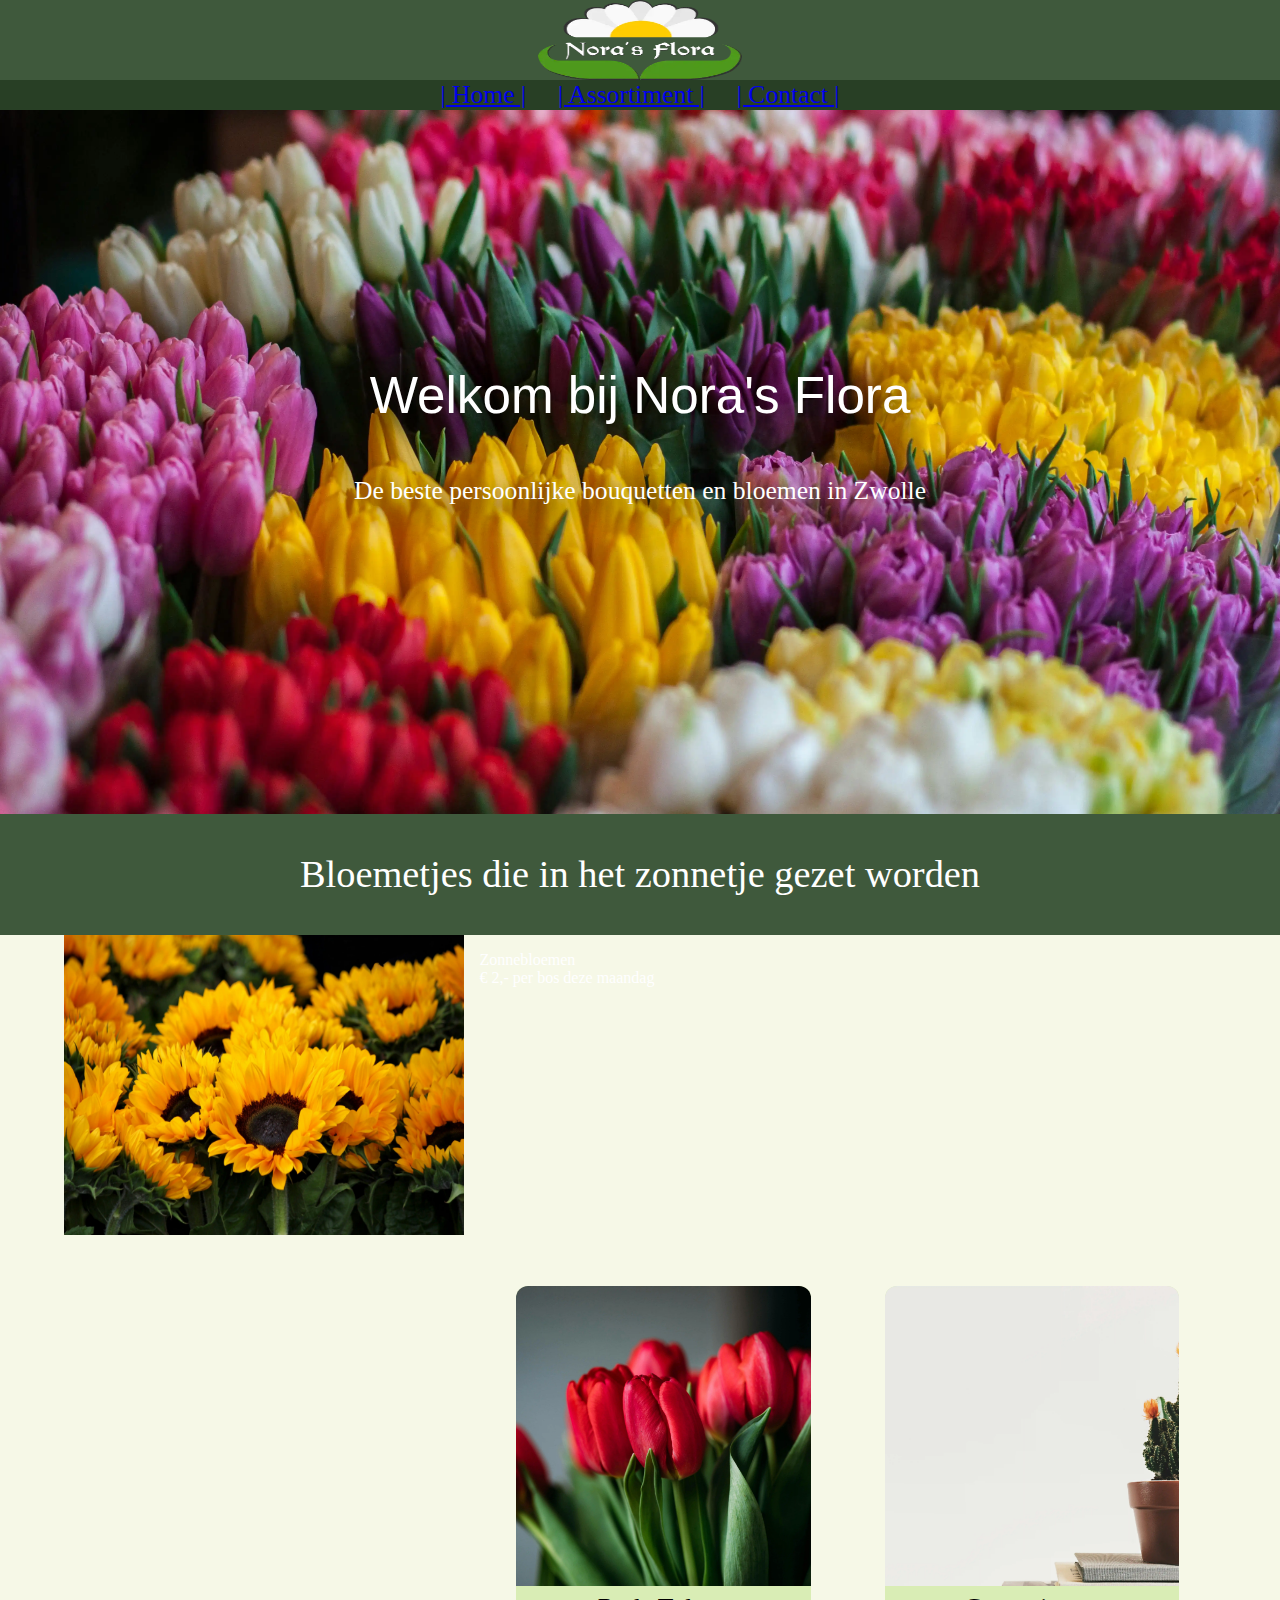
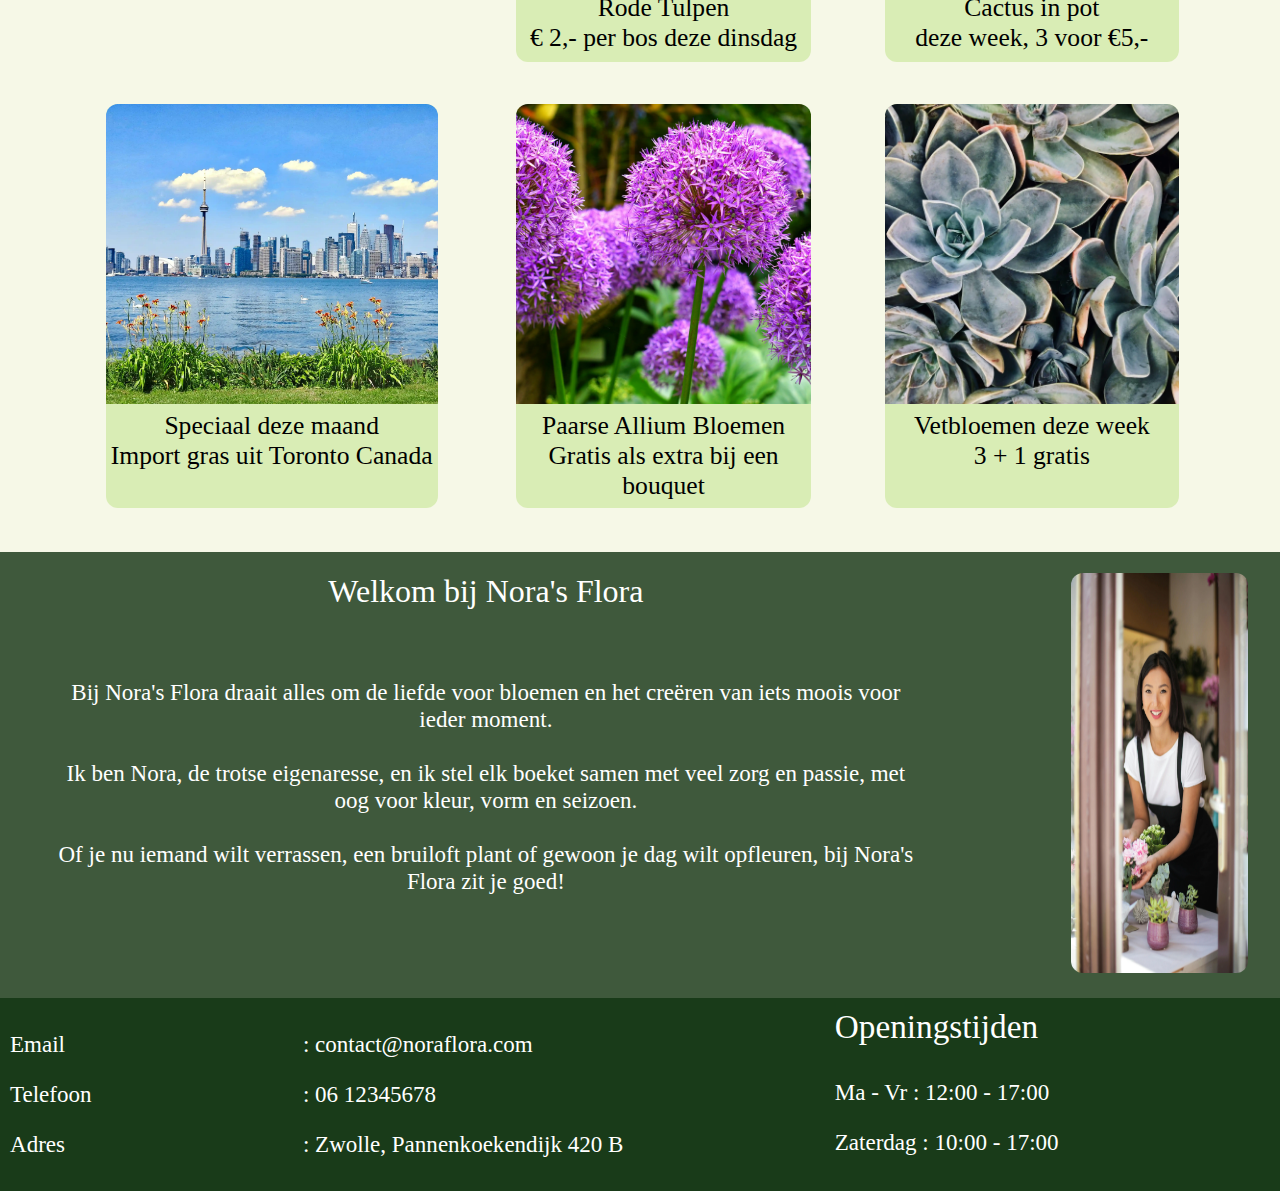
<file: website-web-development-webshop/index.html>
<!DOCTYPE html>
<html lang="nl">

<head>
    <meta charset="UTF-8">
    <meta name="viewport" content="width=device-width, initial-scale=1.0">
    <meta name="description" content="Nora's Flora - De beste persoonlijke bloemen en bouquetten in Zwolle. Alle bloemen fris bezorgd met passie en zorg.">
    <meta name="keywords" content="bloemen,bouquetten,flora,Zwolle,bloemenhandel">
    <meta name="author" content="Nora's Flora">
    <meta name="theme-color" content="#3F593C">
    <title>Home | Nora's Flora</title>

    <link rel="preload" as="image" href="images/Nora'sFloraLogo.webp">
    <link rel="preload" as="image" href="images/pexels-jmark-250716.webp">
    <link rel="stylesheet" href="Nora's-Flora-teamnaam.css">
</head>

<body>
    <header>
        <img id="logo" src="images/Nora'sFloraLogo.webp" alt="Nora's Flora" width="200" height="80">
        <nav class="div-options" role="navigation">
            <a href="index.html">| Home |</a>
            <a href="Asortiment.html">| Assortiment |</a>
            <a href="contact.html">| Contact |</a>
        </nav>
    </header>

    <main>
        <section id="image-background">
        <div>
            <p>Welkom bij Nora's Flora</p>
        </div>
        <p>De beste persoonlijke bouquetten en bloemen in Zwolle</p>
    </section>

    <article>
        <p class="text-bloemen">Bloemetjes die in het zonnetje gezet worden</p>

        <section class="grid-container-bloemen">
            <img src="images/zonnebloemen.webp" alt="Zonnebloemen" loading="lazy" width="400" height="300">
            <p>Zonnebloemen<br>€ 2,- per bos deze maandag</p>
        </div>
        <div class="plaatje2">
            <img src="images/tulpen.webp" alt="Rode Tulpen" loading="lazy" width="400" height="300">
            <p>Rode Tulpen<br>€ 2,- per bos deze dinsdag</p>
        </div>
        <div class="plaatje3">
            <img src="images/cactus.webp" alt="Cactus in pot" loading="lazy" width="400" height="300">
            <p>Cactus in pot<br>deze week, 3 voor €5,-</p>
        </div>
        <div class="plaatje4">
            <img src="images/pexels-nextvoyage-457937.webp" alt="Import gras uit Toronto Canada" loading="lazy"
                width="400" height="300">
            <p>Speciaal deze maand<br>Import gras uit Toronto Canada</p>
        </div>
        <div class="plaatje5">
            <img src="images/allium.webp" alt="Paarse Allium Bloemen" loading="lazy" width="400" height="300">
            <p>Paarse Allium Bloemen<br>Gratis als extra bij een bouquet</p>
        </div>
        <div class="plaatje6">
            <img src="images/diversevet.webp" alt="Vetbloemen" loading="lazy" width="400" height="300">
            <p>Vetbloemen deze week<br>3 + 1 gratis</p>
        </div>
        </section>
    </article>

    <article class="grid-container-welkom-nora-flora">
        <div class="title-welkom-nora-flora">Welkom bij Nora's Flora</div>
        <div class="plaatje-welkom-nora-flora">
            <img src="images/pexels-olly-3775156.webp" alt="Nora's Flora winkel" loading="lazy" width="600"
                height="400">
        </div>
        <div class="text-welkom-nora-flora">
            Bij Nora's Flora draait alles om de liefde voor bloemen
            en het creëren van iets moois voor ieder moment.<br><br>
            Ik ben Nora, de trotse eigenaresse, en ik stel elk boeket samen
            met veel zorg en passie, met oog voor kleur, vorm en seizoen.<br><br>
            Of je nu iemand wilt verrassen, een bruiloft plant of gewoon je dag
            wilt opfleuren, bij Nora's Flora zit je goed!
        </div>
    </article>
    </main>

    <footer id="footer">
        <div class="footer-text">
            <p>Email</p>
            <p>Telefoon</p>
            <p>Adres</p>
        </div>
        <div class="footer-text">
            <p>: contact@noraflora.com</p>
            <p>: 06 12345678</p>
            <p>: Zwolle, Pannenkoekendijk 420 B</p>
        </div>
        <div class="footer-text">
            <p id="openingstijden">Openingstijden</p>
            <p>Ma - Vr : 12:00 - 17:00</p>
            <p>Zaterdag : 10:00 - 17:00</p>
        </div>
    </footer>

</body>

</html>
</file>
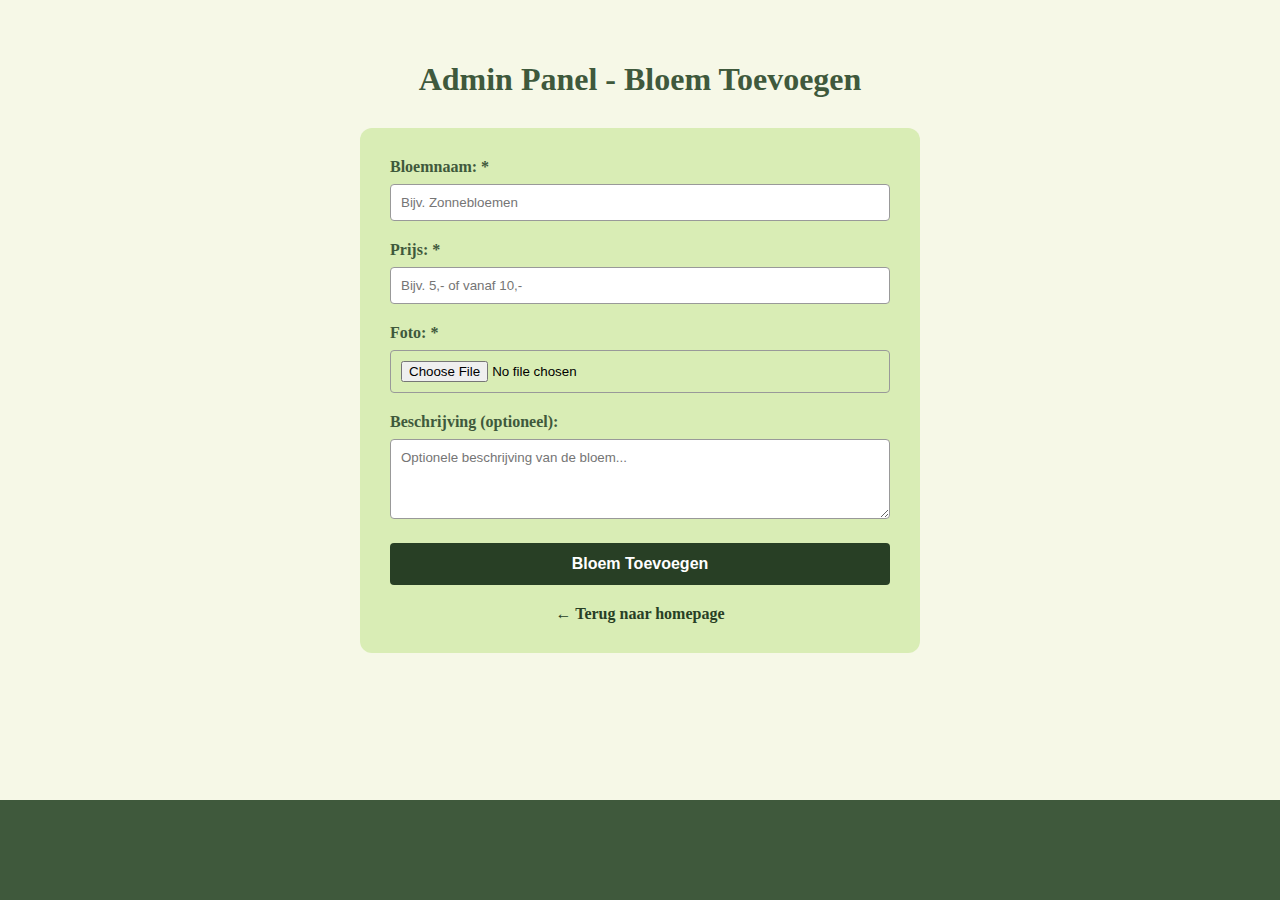
<file: website-web-development-webshop/admin.html>
<!DOCTYPE html>
<html lang="nl">
<head>
    <meta charset="UTF-8">
    <meta name="viewport" content="width=device-width, initial-scale=1.0">
    <title>Admin Panel - Nora's Flora</title>
    <link rel="stylesheet" href="Nora's-Flora-teamnaam.css">
    <style>
        .admin-wrapper {
            padding: 40px 60px;
            background-color: #F6F8E7;
            min-height: 80vh;
        }

        .admin-title {
            text-align: center;
            color: #3F593C;
            margin-bottom: 30px;
        }

        .admin-container {
            max-width: 500px;
            margin: 0 auto;
            background-color: #D9EDB5;
            padding: 30px;
            border-radius: 12px;
            color: black;
        }

        .form-group {
            margin-bottom: 20px;
        }

        .form-group label {
            display: block;
            margin-bottom: 8px;
            font-weight: bold;
            color: #3F593C;
        }

        .form-group input,
        .form-group textarea {
            width: 100%;
            padding: 10px;
            border: 1px solid #999;
            border-radius: 4px;
            box-sizing: border-box;
        }

        .form-group textarea {
            min-height: 80px;
            font-family: Arial, sans-serif;
        }

        #bloemForm button {
            width: 100%;
            padding: 12px;
            background-color: #283F25;
            color: white;
            border: none;
            border-radius: 4px;
            font-size: 16px;
            font-weight: bold;
            cursor: pointer;
        }

        #bloemForm button:hover {
            background-color: #1f2f1c;
        }

        #successMessage {
            display: none;
            margin-bottom: 20px;
            padding: 15px;
            background-color: #90EE90;
            border-radius: 8px;
            text-align: center;
            color: #155724;
        }

        #errorMessage {
            display: none;
            margin-bottom: 20px;
            padding: 15px;
            background-color: #FFB6C6;
            border-radius: 8px;
            text-align: center;
            color: #721c24;
        }

        .admin-footer {
            text-align: center;
            margin-top: 20px;
        }

        .admin-footer a {
            color: #283F25;
            text-decoration: none;
            font-weight: bold;
        }

        .admin-footer a:hover {
            text-decoration: underline;
        }
    </style>
</head>
<body>
    <div class="admin-wrapper">
        <h1 class="admin-title">Admin Panel - Bloem Toevoegen</h1>
        
        <div class="admin-container">
            
            <div id="successMessage">
                ✓ Bloem succesvol toegevoegd!
            </div>

            <div id="errorMessage">
                ✗ Er is een fout opgetreden. Vul alle velden in.
            </div>

            <form id="bloemForm">
                <div class="form-group">
                    <label for="bloemnaam">Bloemnaam: *</label>
                    <input type="text" id="bloemnaam" name="bloemnaam" required placeholder="Bijv. Zonnebloemen">
                </div>

                <div class="form-group">
                    <label for="prijs">Prijs: *</label>
                    <input type="text" id="prijs" name="prijs" required placeholder="Bijv. 5,- of vanaf 10,-">
                </div>

                <div class="form-group">
                    <label for="foto">Foto: *</label>
                    <input type="file" id="foto" name="foto" required accept="image/*">
                </div>

                <div class="form-group">
                    <label for="beschrijving">Beschrijving (optioneel):</label>
                    <textarea id="beschrijving" name="beschrijving" placeholder="Optionele beschrijving van de bloem..."></textarea>
                </div>

                <button type="submit">Bloem Toevoegen</button>
            </form>

            <div class="admin-footer">
                <a href="index.html">← Terug naar homepage</a>
            </div>
        </div>
    </div>

    <script src="admin.js"></script>
</body>
</html>
</file>
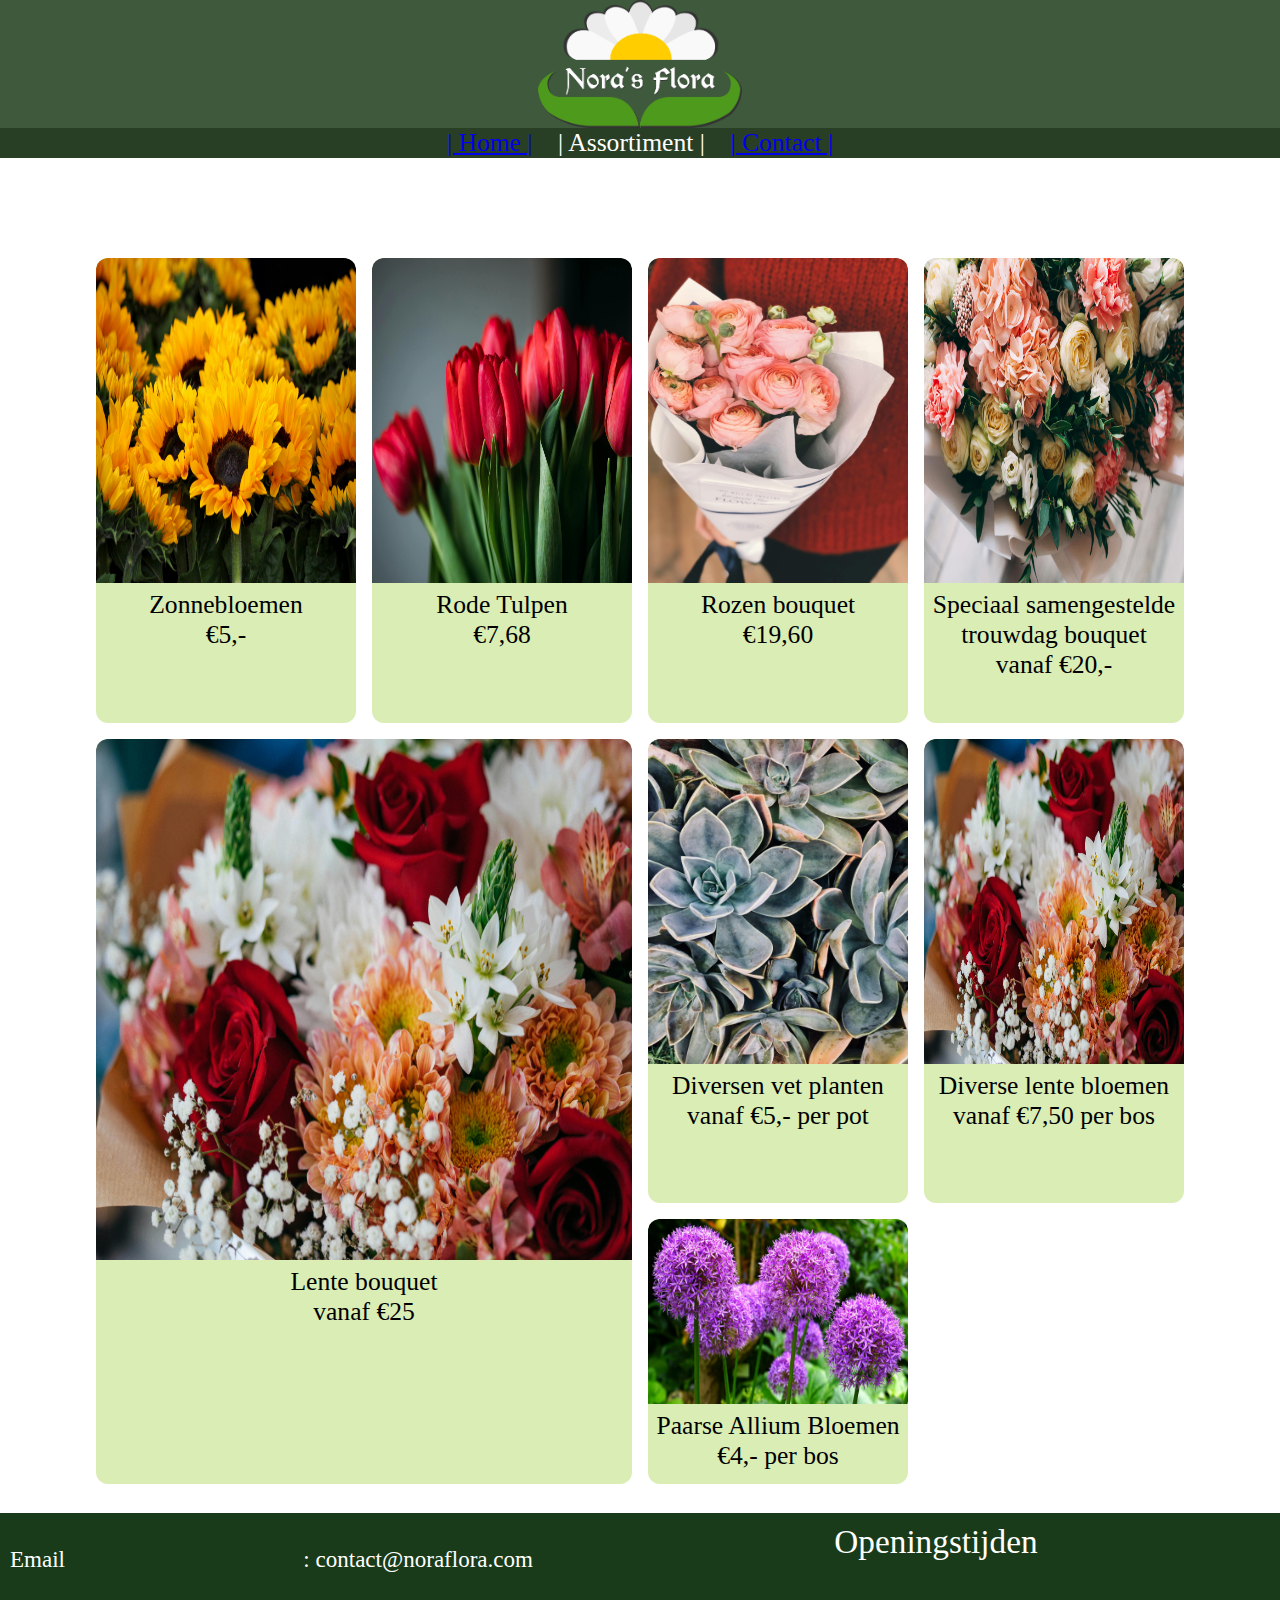
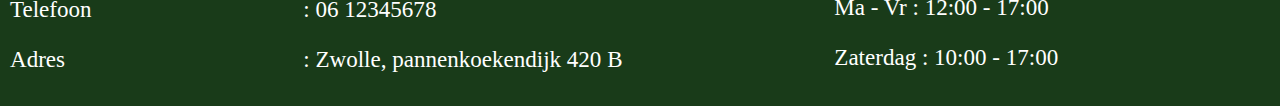
<file: website-web-development-webshop/Asortiment.html>
<!DOCTYPE html>
<html lang="en">
<head>
    <meta charset="UTF-8">
    <meta name="viewport" content="width=device-width, initial-scale=1.0">
    <title>Assortiment</title>
    <link rel="stylesheet" href="Nora's-Flora-teamnaam.css">
</head>
<body>
<img id="logo" src="images/Nora'sFloraLogo.png" alt="Nora's Flora">
    <div class="div-options">
        <a href="index.html">| Home |</a><a>| Assortiment |</a><a href="contact.html">| Contact |</a>
    </div>
<div class="container" id="bloemenDiv">
        
</div>



<div id="footer" >
        <div class="footer-text">
            <p>Email</p>
            <p>Telefoon</p>
            <p>Adres</p>
        </div>
        <div class="footer-text">
            <p>: contact@noraflora.com</p>
            <p>: 06 12345678</p>
            <p>: Zwolle, pannenkoekendijk 420 B</p>
        </div>
        <div class="footer-text">
            <p id="openingstijden">Openingstijden</p>
            <p>Ma - Vr : 12:00 - 17:00</p>
            <p>Zaterdag : 10:00 - 17:00</p>
        </div>
    </div>

</body>
<script src="admin.js"></script>
</html>
</file>
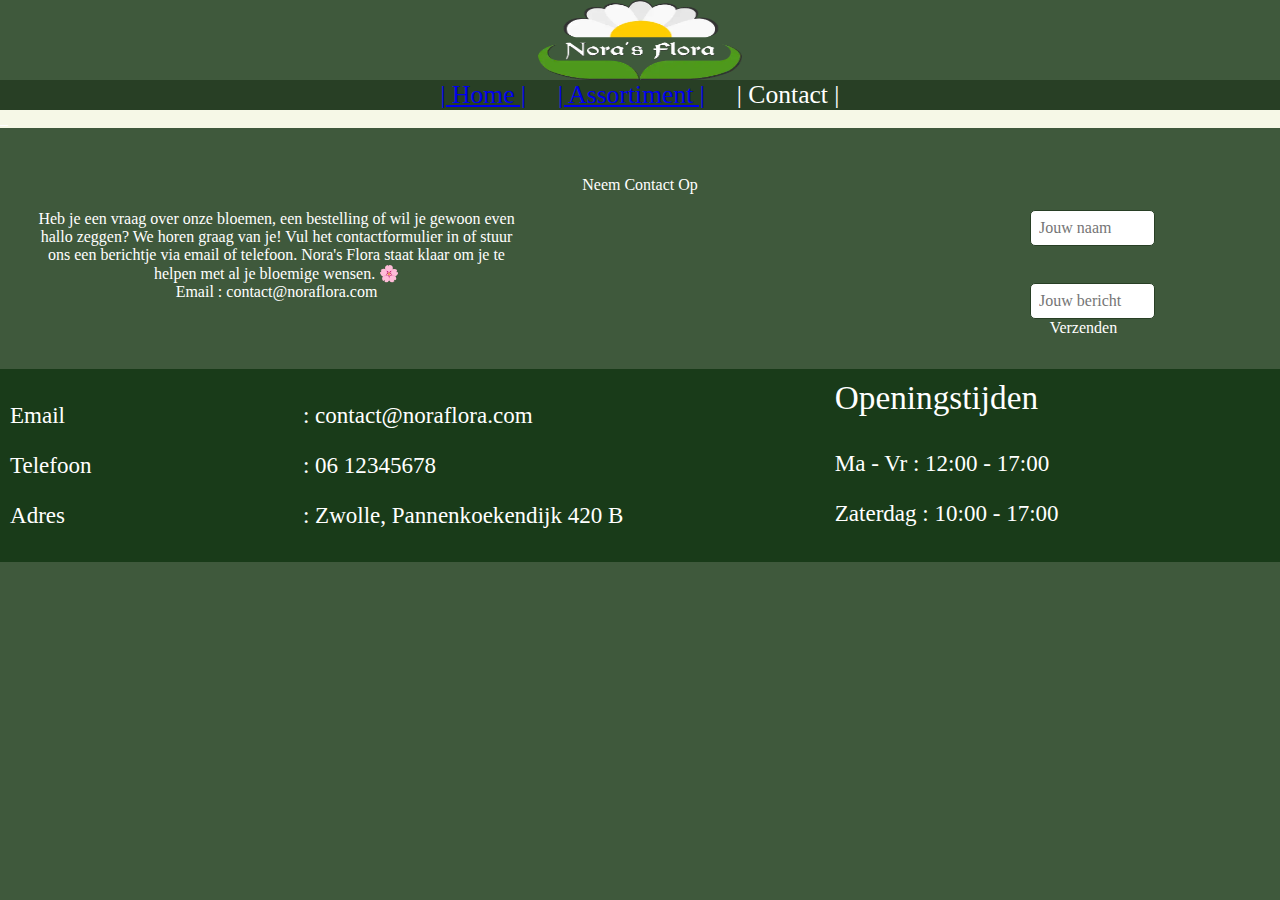
<file: website-web-development-webshop/contact.html>
<!DOCTYPE html>
<html lang="nl">

<head>
    <meta charset="UTF-8">
    <meta name="viewport" content="width=device-width, initial-scale=1.0">
    <title>Contact | Nora's Flora</title>
    <link rel="preload" as="image" href="images/Nora'sFloraLogo.webp">
    <link rel="stylesheet" href="Nora's-Flora-teamnaam.css">
</head>

<body>
    <img id="logo" src="images/Nora'sFloraLogo.webp" alt="Nora's Flora" width="200" height="80">

    <div class="div-options">
        <a href="index.html">| Home |</a>
        <a href="Asortiment.html">| Assortiment |</a>
        <a>| Contact |</a>
    </div>

    <div class="lijntje">_</div>

    <div class="grid-container-contact">
        <p class="titel-contact">Neem Contact Op</p>
        <div class="text-contact">
            Heb je een vraag over onze bloemen, een bestelling of wil je gewoon even hallo zeggen?
            We horen graag van je! Vul het contactformulier in of stuur ons een berichtje via email
            of telefoon. Nora's Flora staat klaar om je te helpen met al je bloemige wensen. 🌸
        </div>
        <div class="vraag-contact">
            <input type="text" placeholder="Jouw naam">
        </div>
        <div class="email-contact">Email : contact@noraflora.com</div>
        <div class="type-contact">
            <input type="text" placeholder="Jouw bericht">
        </div>
        <div class="verzend-contact">Verzenden</div>
    </div>

    <div id="footer">
        <div class="footer-text">
            <p>Email</p>
            <p>Telefoon</p>
            <p>Adres</p>
        </div>
        <div class="footer-text">
            <p>: contact@noraflora.com</p>
            <p>: 06 12345678</p>
            <p>: Zwolle, Pannenkoekendijk 420 B</p>
        </div>
        <div class="footer-text">
            <p id="openingstijden">Openingstijden</p>
            <p>Ma - Vr : 12:00 - 17:00</p>
            <p>Zaterdag : 10:00 - 17:00</p>
        </div>
    </div>

</body>

</html>
</file>
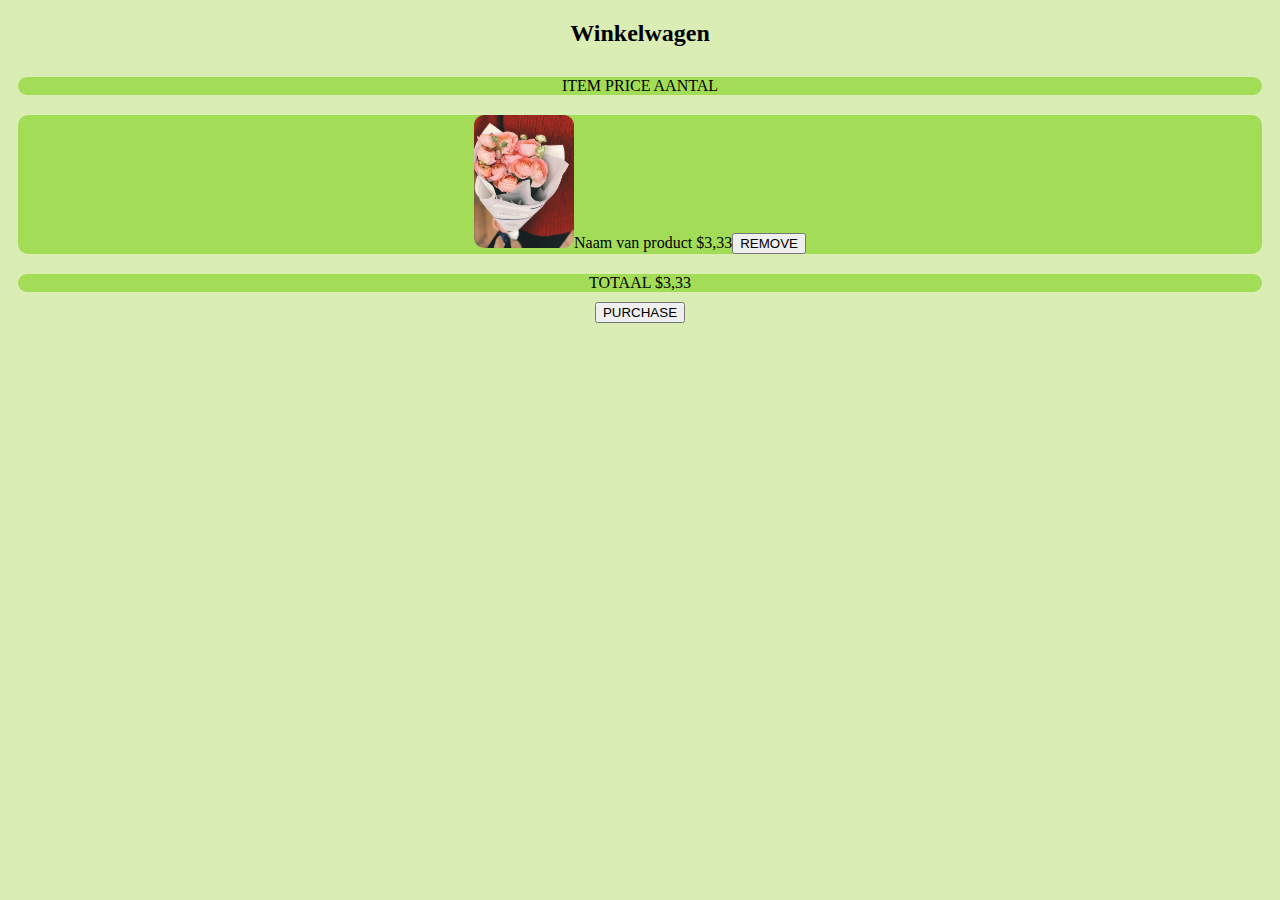
<file: website-web-development-webshop/winkelwagen.html>
<!DOCTYPE html>
<html lang="en">
<head>
    <meta charset="UTF-8">
    <meta name="viewport" content="width=device-width, initial-scale=1.0">
    <title>Document</title>
    <link rel="stylesheet" href="winkelwagen.css">
</head>
<body>
    <H2>Winkelwagen</H1>
        <div class="box">
<div>ITEM PRICE AANTAL</div>
<div> <img src="images/rozen.jpg" alt="">Naam van product $3,33<button class="remove-btn">REMOVE</button></div>
<div>TOTAAL $3,33</div>
        </div>
<div ><button class="purchase-btn">PURCHASE</button></div>

</body>
</html>
</file>
<file: website-web-development-webshop/winkelwagen.css>
body{
    background:linear-gradient(#D9EDB5);
}


h2{
    text-align: center;
}

img{width: 100px;
border-radius: 10px;}

.item{grid-area: item;}
.price{grid-area: price;}
.aantal{grid-area: aantal;}
.fotoVanProduct{grid-area: fotoVanProduct;}
.naamVanProduct{grid-area: naamVanProduct;}
.prijsInEuro{grid-area: prijsInEuro;}
.aantalInGetal{grid-area: aantalInGetal;}
.buttonRemove{grid-area: buttonRemove;}
.totaal{grid-area: totaal;}
.totaalPrijs{grid-area: totaalPrijs;}
.box{display: grid;
    grid-template-areas:
    "item price aantal none none none"
    "fotoVanProduct naamVanProduct PrijsInEuro aantalInGetal buttonRemove"
    "none none none totaal totaalPrijs";

}

.box div{
background-color: rgb(163, 221, 87);
border-radius: 10px;
text-align: center; 
margin: 10px;


}

div{
    text-align: center;
}

#btn-purchase{
    background-color: lightblue;
}

#btn-danger{
    background-color: lightcoral;
}
</file>
